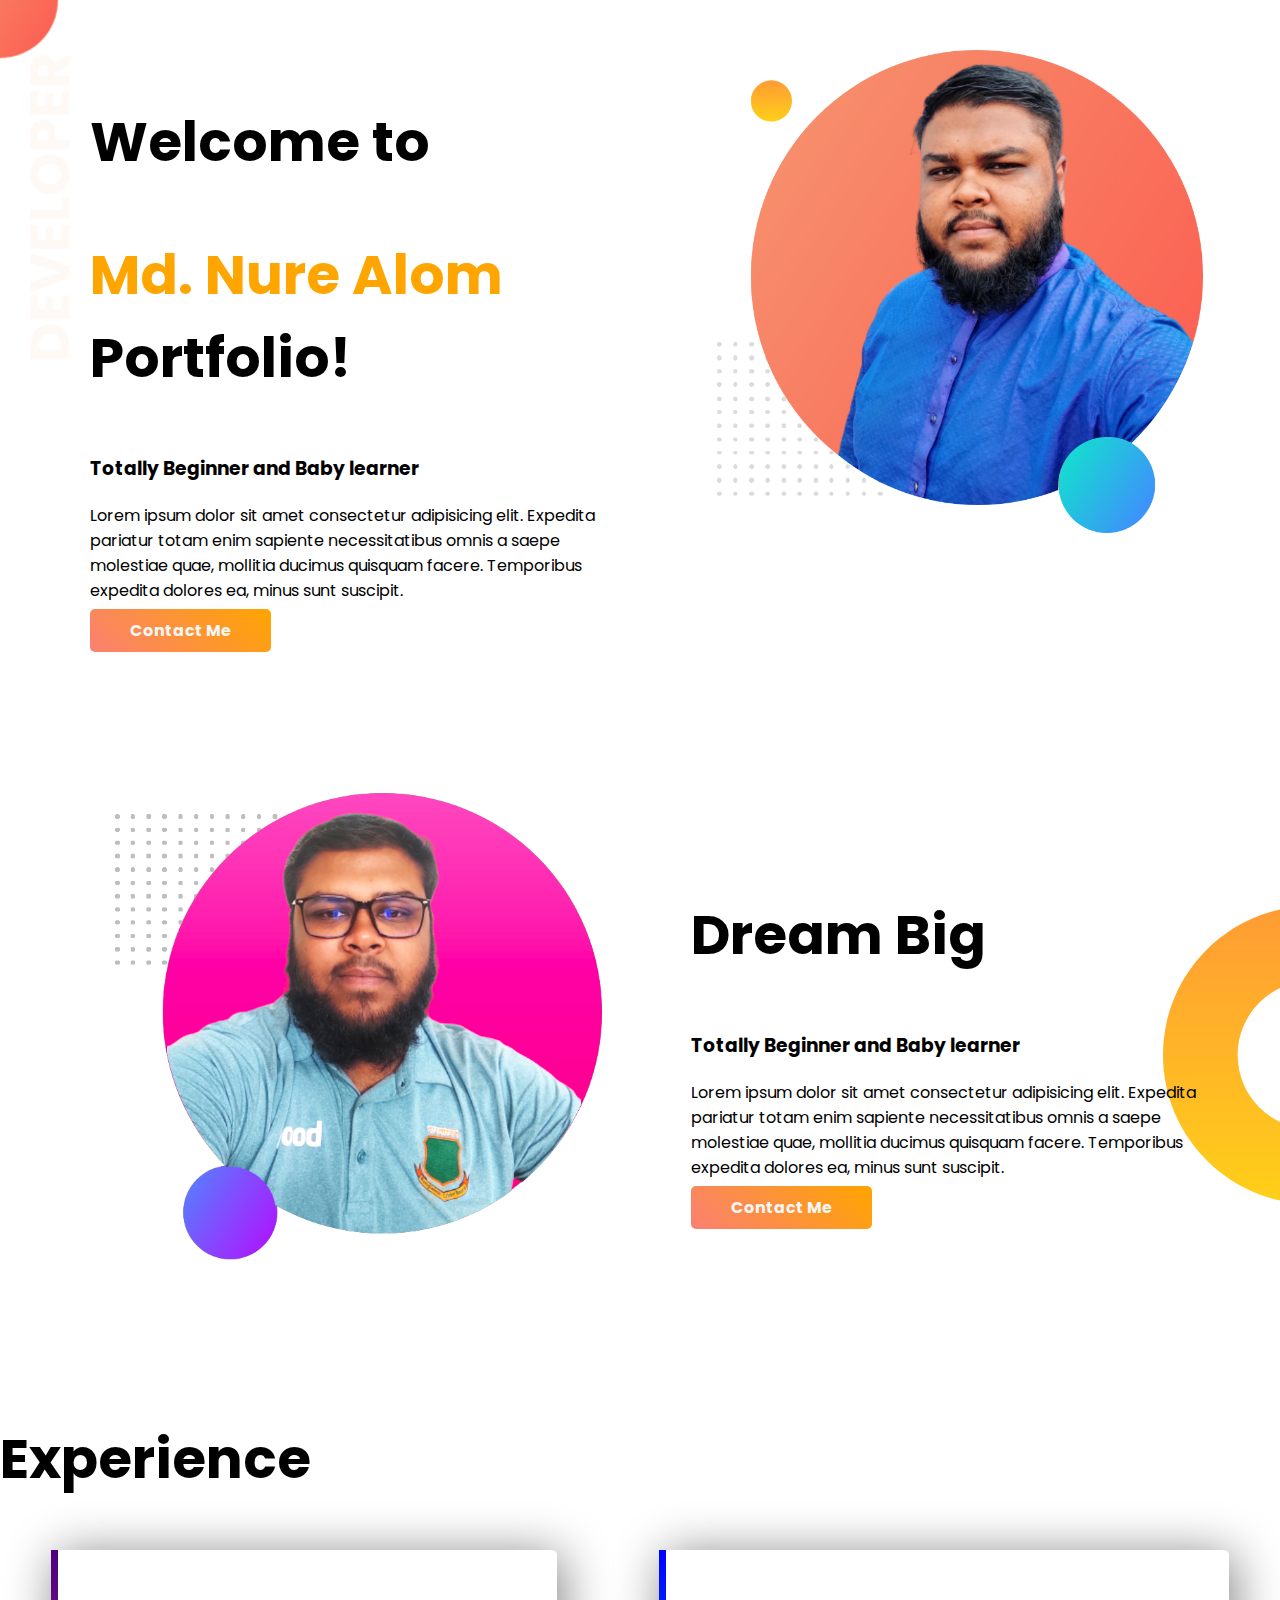
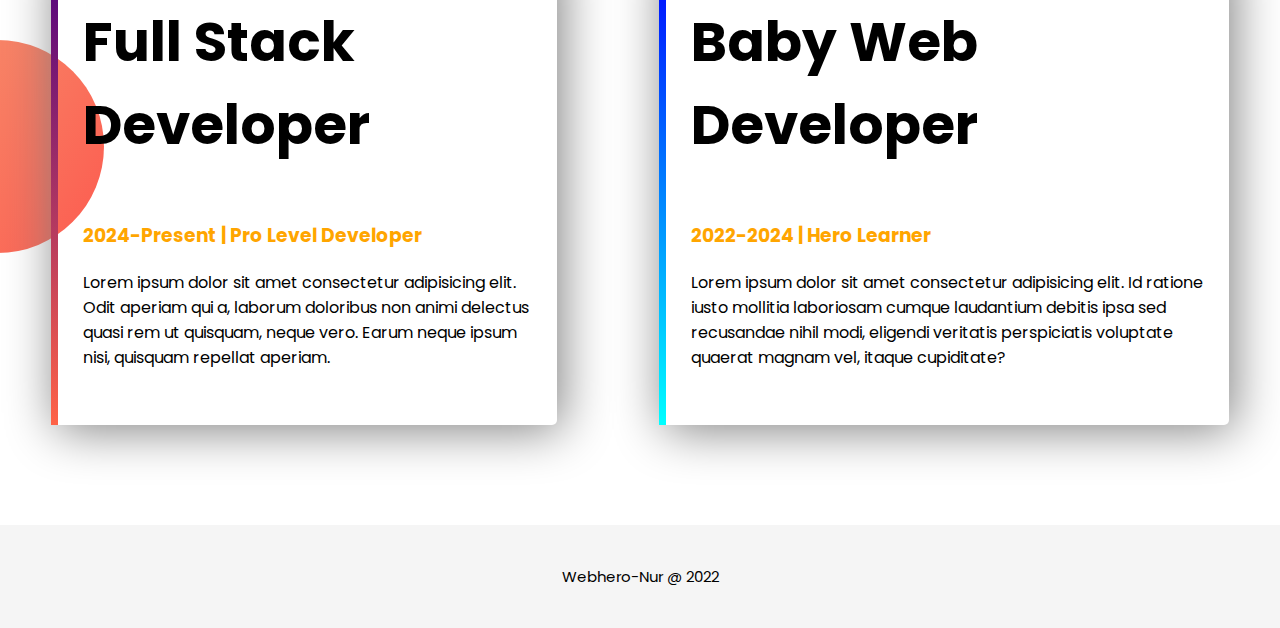
<file: index.html>
<!DOCTYPE html>
<html lang="en">

<head>
    <meta charset="UTF-8">
    <meta http-equiv="X-UA-Compatible" content="IE=edge">
    <meta name="viewport" content="width=device-width, initial-scale=1.0">
    <link rel="preconnect" href="https://fonts.googleapis.com">
    <link rel="preconnect" href="https://fonts.gstatic.com" crossorigin>
    <link href="https://fonts.googleapis.com/css2?family=Poppins&display=swap" rel="stylesheet">
    <link rel="stylesheet" href="design/style.css">
    <title>Webhero-Nur Portfolio Website</title>
</head>

<body>
    <!-- Top Banner Section Start -->
    <section id="header-section" class="flex-box">
        <div id="header-text" class="half-width">
            <h1 style="padding: 0;">Welcome to</h1>
            <h1><span class="orange-color">Md. Nure Alom</span> Portfolio!</h1>
            <h3>Totally Beginner and Baby learner</h3>
            <p>Lorem ipsum dolor sit amet consectetur adipisicing elit. Expedita pariatur totam enim sapiente
                necessitatibus omnis a saepe molestiae quae, mollitia ducimus quisquam facere. Temporibus expedita
                dolores ea, minus sunt suscipit.</p>
            <a target="_blank" class="btn-design" href="https://www.linkedin.com/in/nurealom152791/">Contact Me</a>
        </div>
        <div id="header-image" class="half-width">
            <img src="images/webhero-nur-picture-bg-removed.png" alt="Photo of the developer wering blue panjabi">
        </div>
    </section>
    <!-- Top Banner Section End -->


    <!-- Dream Big Section Start -->
    <section id="dream-big-section" class="flex-box">
        <div id="header-image" class="half-width">
            <img src="images/webhero-nur-picture-bg-removed-2.png" alt="Photo of the developer">
        </div>
        <div id="dream-big-text" class="half-width">
            <h1>Dream Big</h1>
            <h3>Totally Beginner and Baby learner</h3>
            <p>Lorem ipsum dolor sit amet consectetur adipisicing elit. Expedita pariatur totam enim sapiente
                necessitatibus omnis a saepe molestiae quae, mollitia ducimus quisquam facere. Temporibus expedita
                dolores ea, minus sunt suscipit.</p>
            <a target="_blank" class="btn-design" href="https://github.com/webhero-nur/">Contact Me</a>
        </div>
    </section>
    <!-- Dream Big Section End -->


    <!-- Experience Section Start -->
    <section id="experience-area">
        <div id="experience-area-header-text">
            <h1>Experience</h1>
        </div>
        <div id="experience-card" class="flex-box">
            <div id="full-stack-developer">
                <h1>Full Stack Developer</h1>
                <h3 class="orange-color">2024-Present | Pro Level Developer</h3>
                <p>Lorem ipsum dolor sit amet consectetur adipisicing elit. Odit aperiam qui a, laborum doloribus non
                    animi delectus quasi rem ut quisquam, neque vero. Earum neque ipsum nisi, quisquam repellat aperiam.
                </p>
            </div>
            <div id="baby-web-developer">
                <h1>Baby Web Developer</h1>
                <h3 class="orange-color">2022-2024 | Hero Learner</h3>
                <p>Lorem ipsum dolor sit amet consectetur adipisicing elit. Id ratione iusto mollitia laboriosam cumque
                    laudantium debitis ipsa sed recusandae nihil modi, eligendi veritatis perspiciatis voluptate quaerat
                    magnam vel, itaque cupiditate?</p>
            </div>
        </div>
    </section>
    <!-- Experience Section End -->


    <!-- Footer Start -->
    <footer>
        <p>Webhero-Nur @ 2022</p>
    </footer>
    <!-- Footer End -->
</body>

</html>
</file>
<file: design/style.css>
* {
    margin: 0;
    padding: 0;
    font-family: 'Poppins', sans-serif;
}

h1 {
    font-size: 55px;
    padding: 50px 0;
}

h3 {
    padding: 5px 0;
}

p {
    padding: 15px 0;

}

section {
    padding-bottom: 100px;
}

.flex-box {
    display: flex;
}

#header-section {
    background-image: url(../images/top-banner.png);
    background-repeat: no-repeat;
}

#header-part div {
    align-items: center;
}

#header-text {
    padding-top: 100px;
}

.half-width {
    width: 40%;
    float: left;
    margin-left: 5%;
    padding-left: 2%;
}

.half-width img {
    width: 95%;
    margin: 0 5%;
    padding-top: 50px;
}

.orange-color {
    color: orange;
}

.btn-design {
    text-decoration: none;
    color: whitesmoke;
    background-image: linear-gradient(45deg, salmon, orange);
    padding: 10px 40px;
    border-radius: 5px;
    font-weight: bold;
}

.btn-design:hover {
    background-image: linear-gradient(45deg, orange, salmon);
}

#dream-big-section {
    background-image: url(../images/dream-bg.png);
    background-repeat: no-repeat;
    background-position: right;
}

#dream-big-text {
    padding-top: 100px;
}

#experience-area {
    background-image: url(../images/exp-bg.png);
    background-repeat: no-repeat;
    background-position: left;
}

#experience-card div {
    margin: 0 4%;
    padding: 0 25px;
    box-shadow: 5px 5px 50px gray;
    border-radius: 5px;
}

#experience-card div {
    padding-bottom: 40px;
}

#full-stack-developer {
    border-left: 7px solid;
    border-image: linear-gradient(indigo, tomato);
    border-image-slice: 1;
}

#baby-web-developer {
    border-left: 7px solid;
    border-image: linear-gradient(blue, cyan);
    border-image-slice: 1;
}

footer p {
    text-align: center;
    font-size: 15px;
    padding: 40px 0;
    background-color: whitesmoke;
}
</file>
